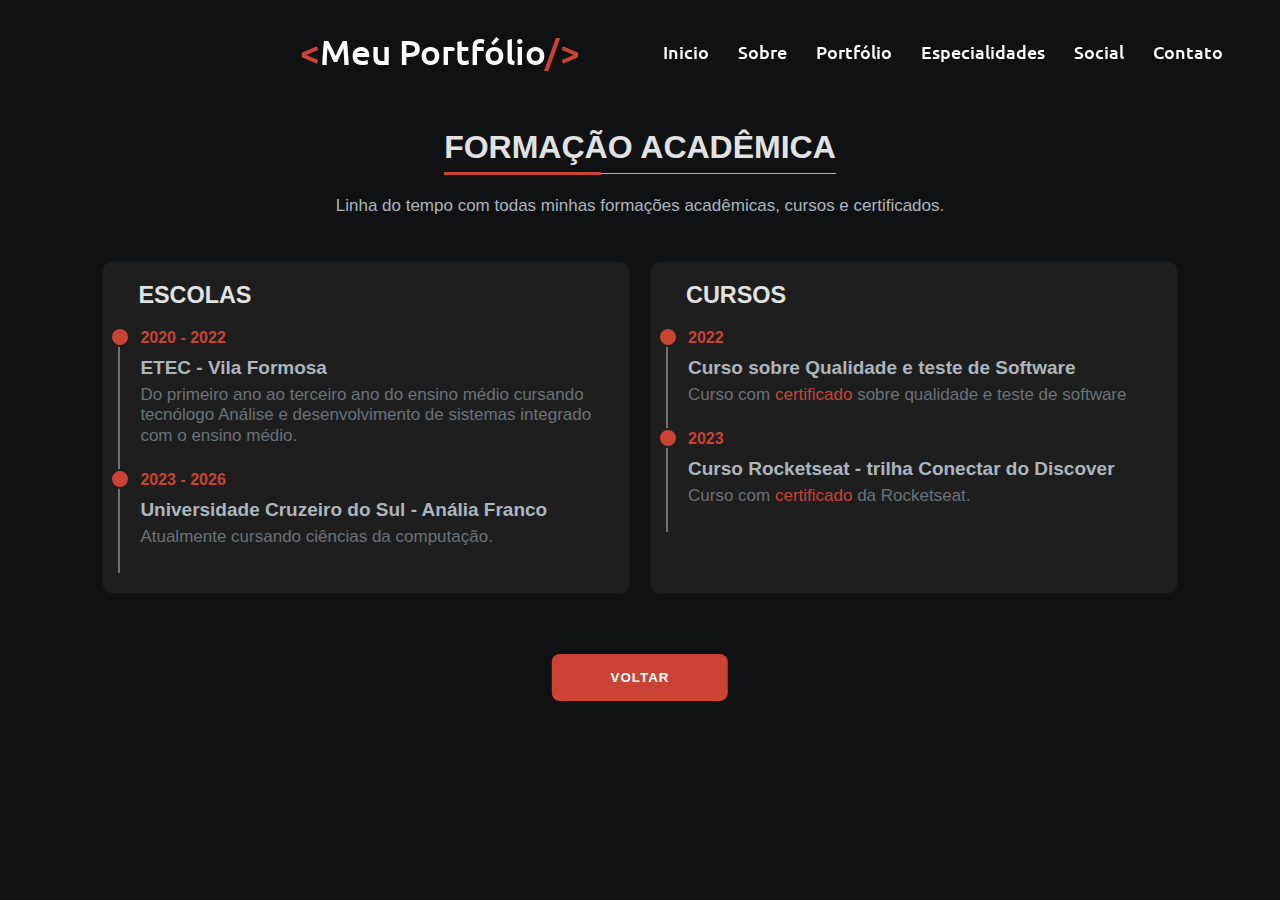
<file: fromacao.html>
<!DOCTYPE html>
<html lang="en">
<head>
    <meta charset="UTF-8">
    <meta http-equiv="X-UA-Compatible" content="IE=edge">
    <meta name="viewport" content="width=device-width, initial-scale=1.0">
    <link rel="icon" type="png" href="./image/coroa.png">
    <link rel="stylesheet" href="./css/formacao-style.css">
    <title>Portfólio | Guilherme Souza</title>
</head>
<body>
    <div class="navbar">
        <div class="max-width">
            <div class="logo"><a href="./index.html"><span>&lt;</span>Meu Portfólio<span>/&gt;</span></a></div>
            <ul class="menu">
                <li><a href="./index.html#home">Inicio</a></li>
                <li><a href="./index.html#about">Sobre</a></li>
                <li><a href="./index.html#services">Portfólio</a></li>
                <li><a href="./index.html#skills">Especialidades</a></li>
                <li><a href="./index.html#social">Social</a></li>
                <li><a href="./index.html#contact">Contato</a></li>
            </ul>
            <div class="menu-btn">
                <ion-icon name="menu-outline"></ion-icon>
            </div>
        </div>
    </div>
    <br><br><br>
        <section class="resumeSection" id="sectionResume">
            
            <header class="resumeTitle">
                <h1>Formação Acadêmica</h1>
                <p>Linha do tempo com todas minhas formações acadêmicas, cursos e certificados.</p>
            </header>
    
            <main class="resumeContentsRow">

                <div class="resumeEvenColumn">
                    
                    <div class="subTitle">
                        <h3>Escolas</h3>
                    </div>
                    <div class="resumeContents">
                        <div class="box">
                            <h4>2020 - 2022</h4>
                            <h3>ETEC - Vila Formosa</h3>
                            <p>Do primeiro ano ao terceiro ano do ensino médio cursando tecnólogo Análise e desenvolvimento de sistemas integrado com o ensino médio.</p>
                        </div>
                        <div class="box">
                            <h4>2023 - 2026</h4>
                            <h3>Universidade Cruzeiro do Sul - Anália Franco</h3>
                            <p>Atualmente cursando ciências da computação.</p>
                        </div>
                    </div>
                </div>

                <div class="resumeEvenColumn">
                    
                    <div class="subTitle">
                        <h3>Cursos</h3>
                    </div>
                    <div class="resumeContents">
                        <div class="box">
                            <h4>2022</h4>
                            <h3>Curso sobre Qualidade e teste de Software</h3>
                            <p>Curso com <a href="./docs/qualiade-software.pdf" style="color: #CB4335">certificado</a> sobre qualidade e teste de software</p>
                        </div>
                        <div class="box">
                            <h4>2023</h4>
                            <h3>Curso Rocketseat - trilha Conectar do Discover</h3>
                            <p>Curso com <a href="./docs/discover-conectar.pdf" style="color: #CB4335">certificado</a> da Rocketseat.</p>
                        </div>
                    </div>
                </div>
            </main>
        </section>
        <div class="textfield">
            <a class="btn-voltar" href="./index.html#about"><input class="btn" type="submit" value="Voltar"></input></a>
        </div>
    </body>
</html>
</file>
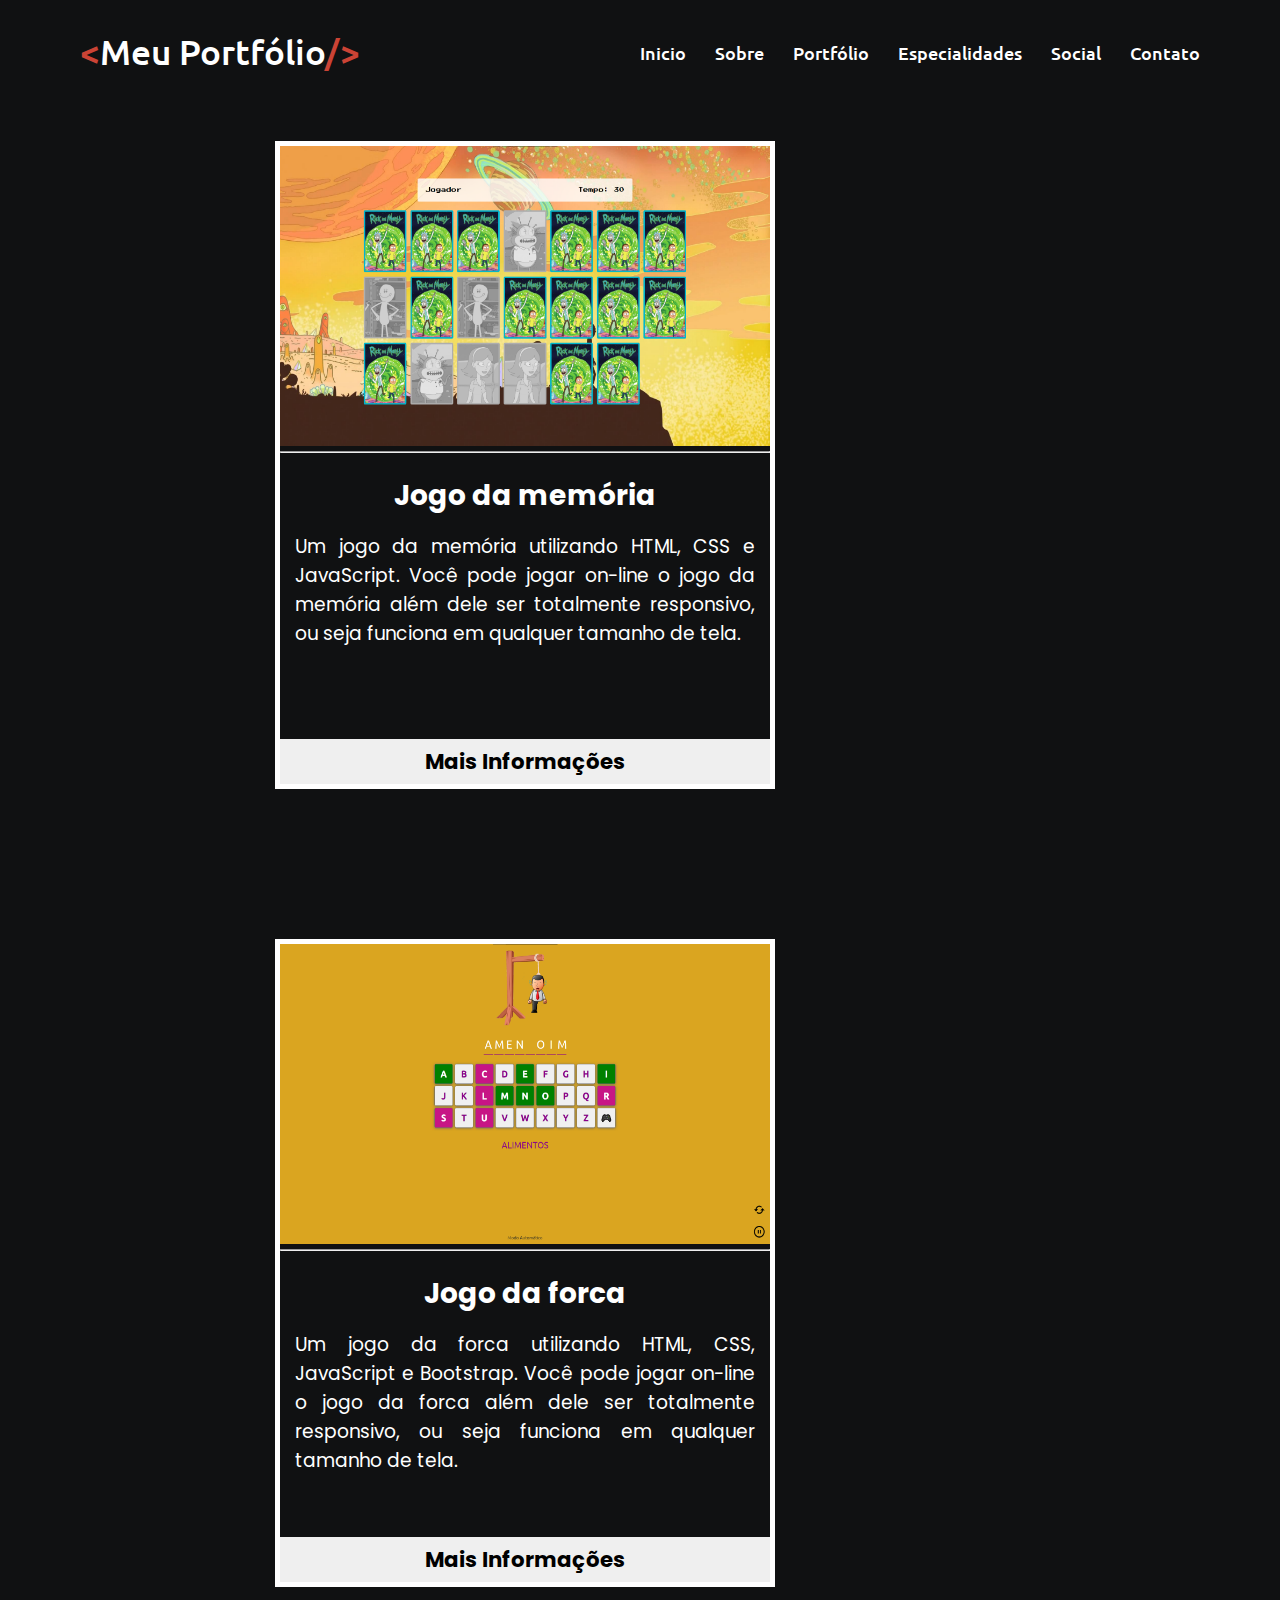
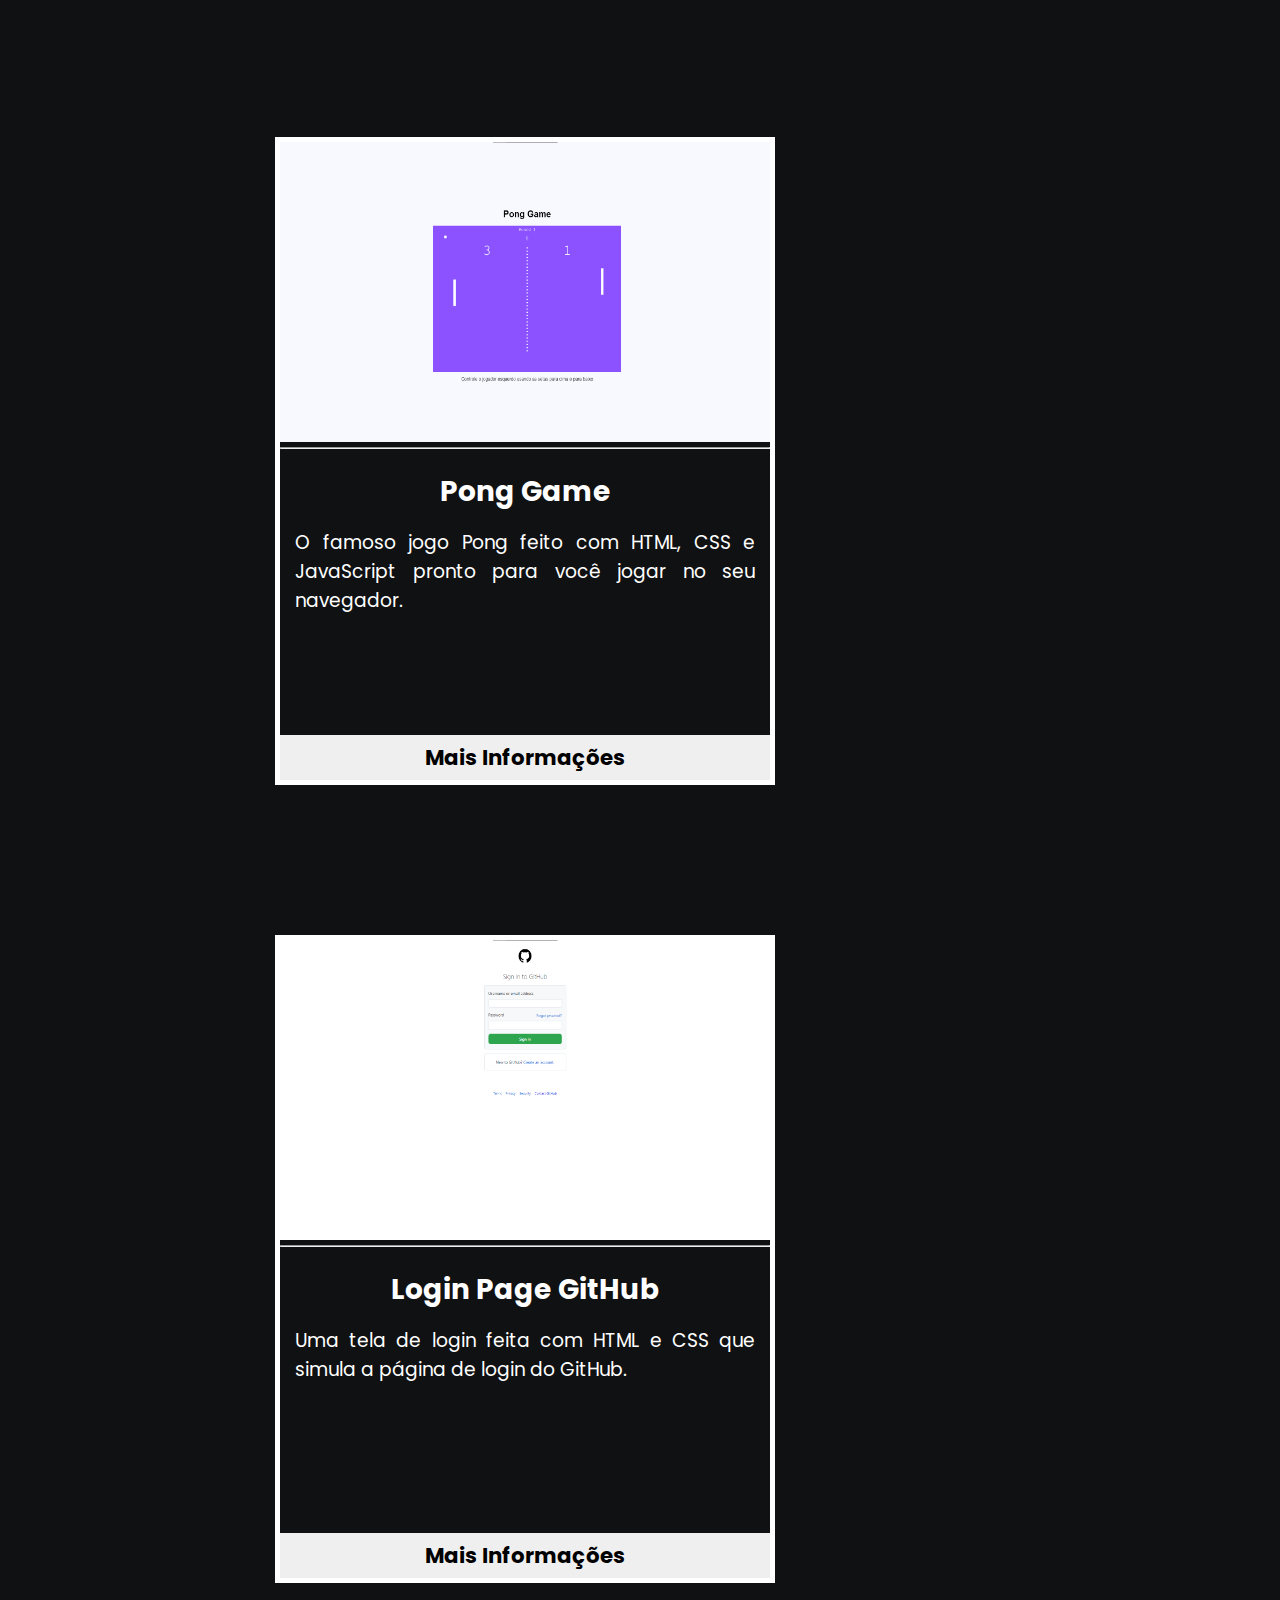
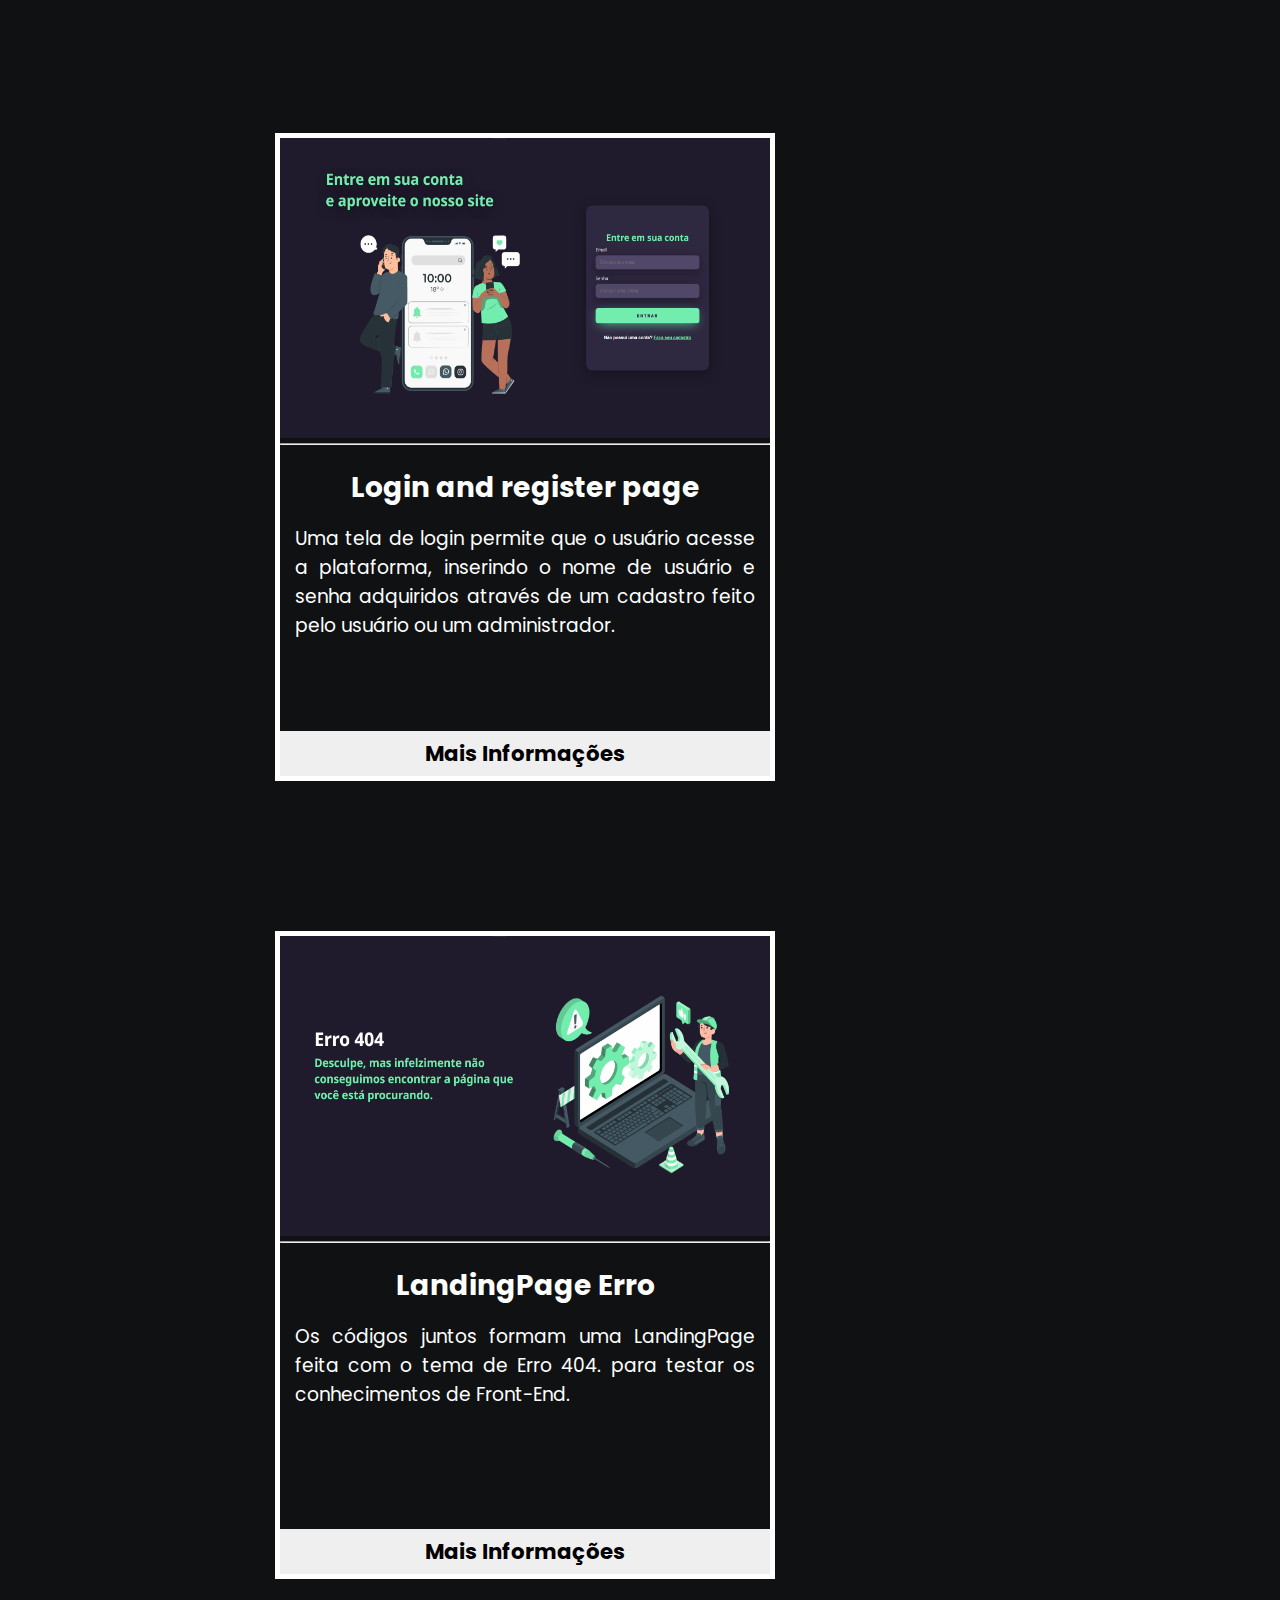
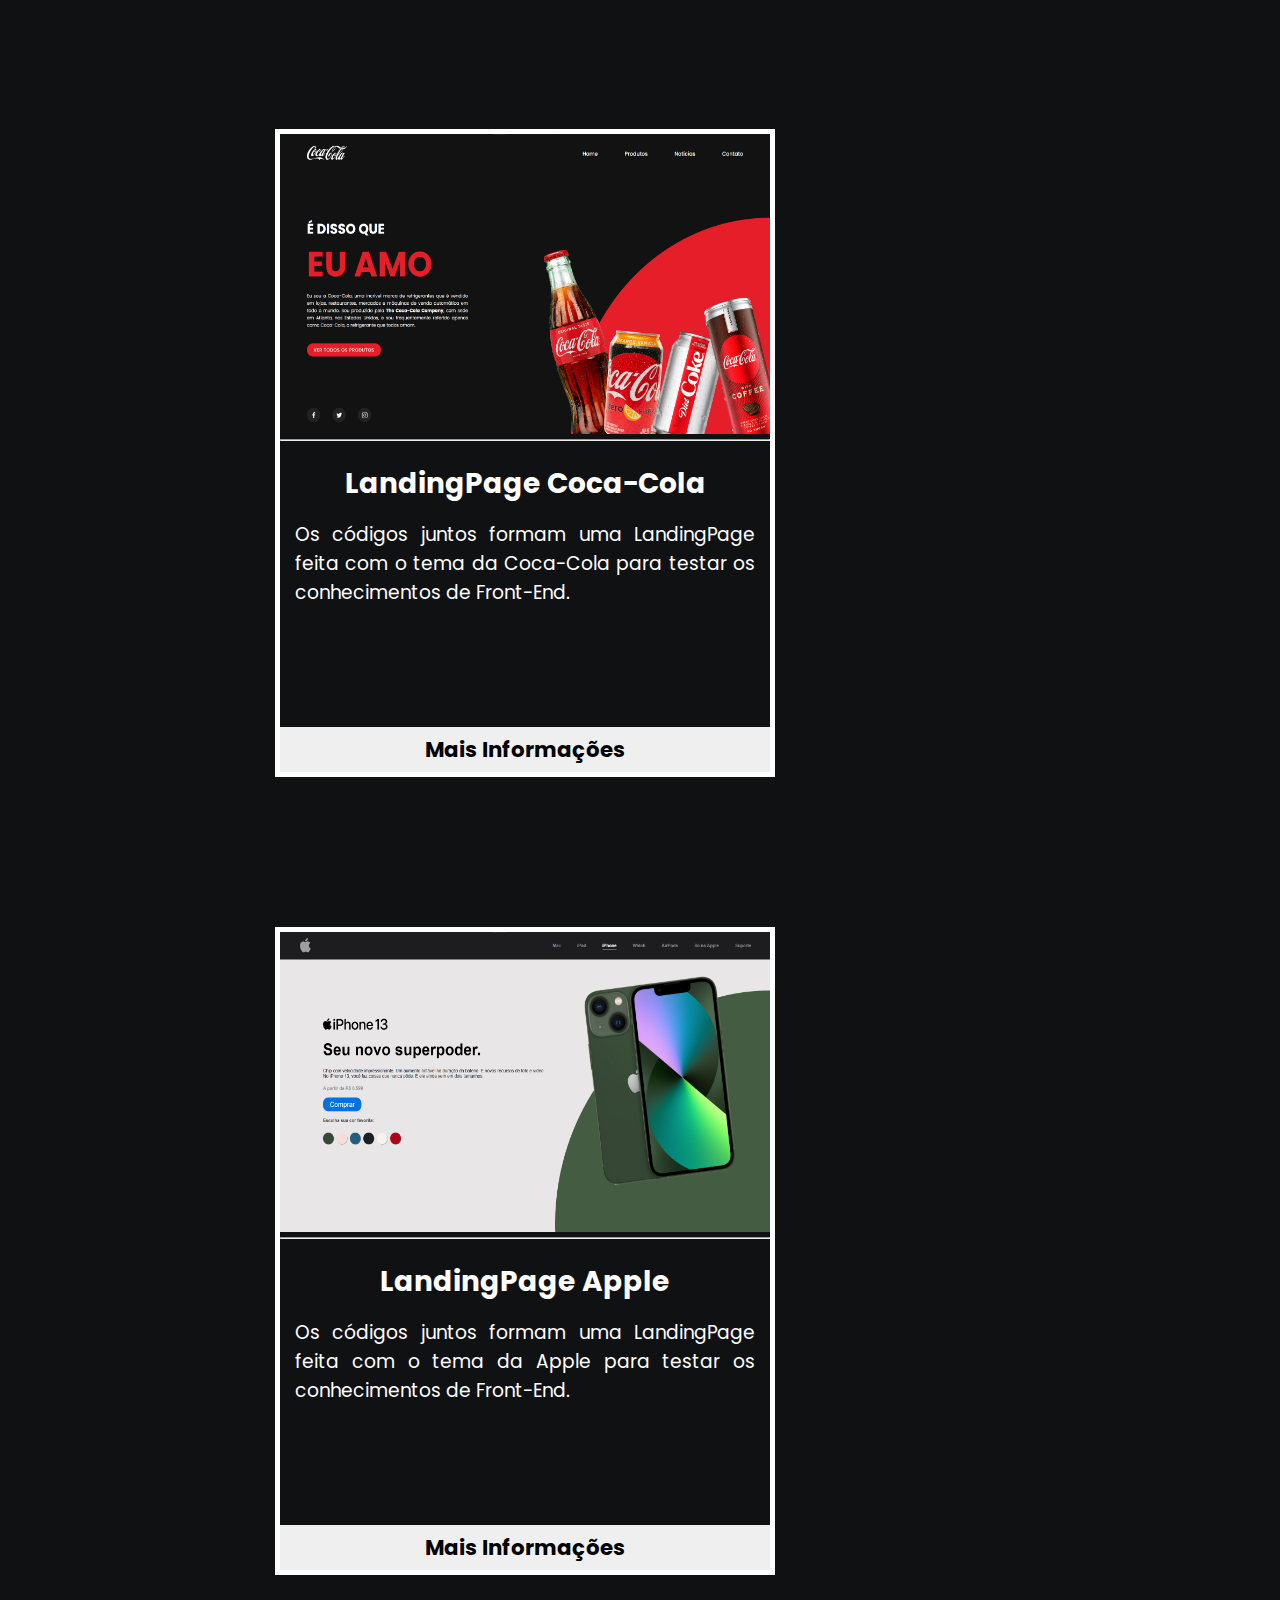
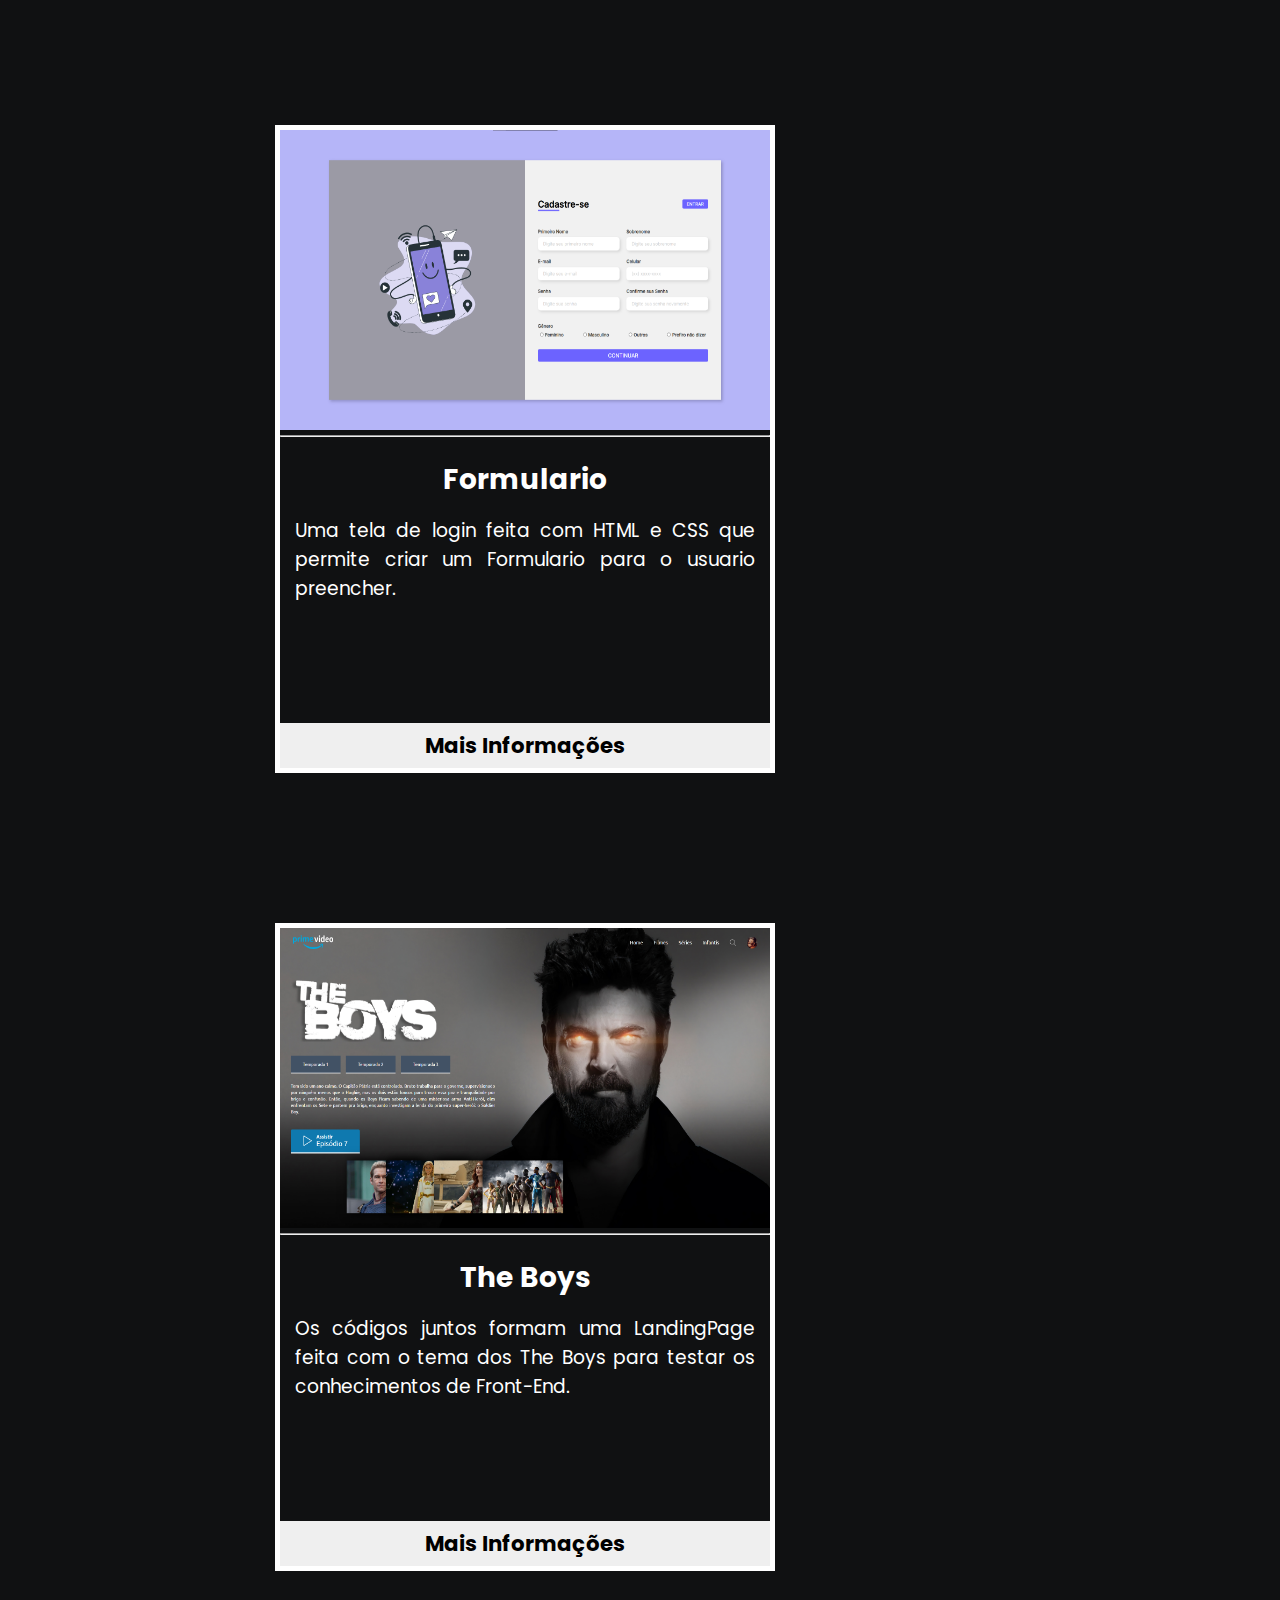
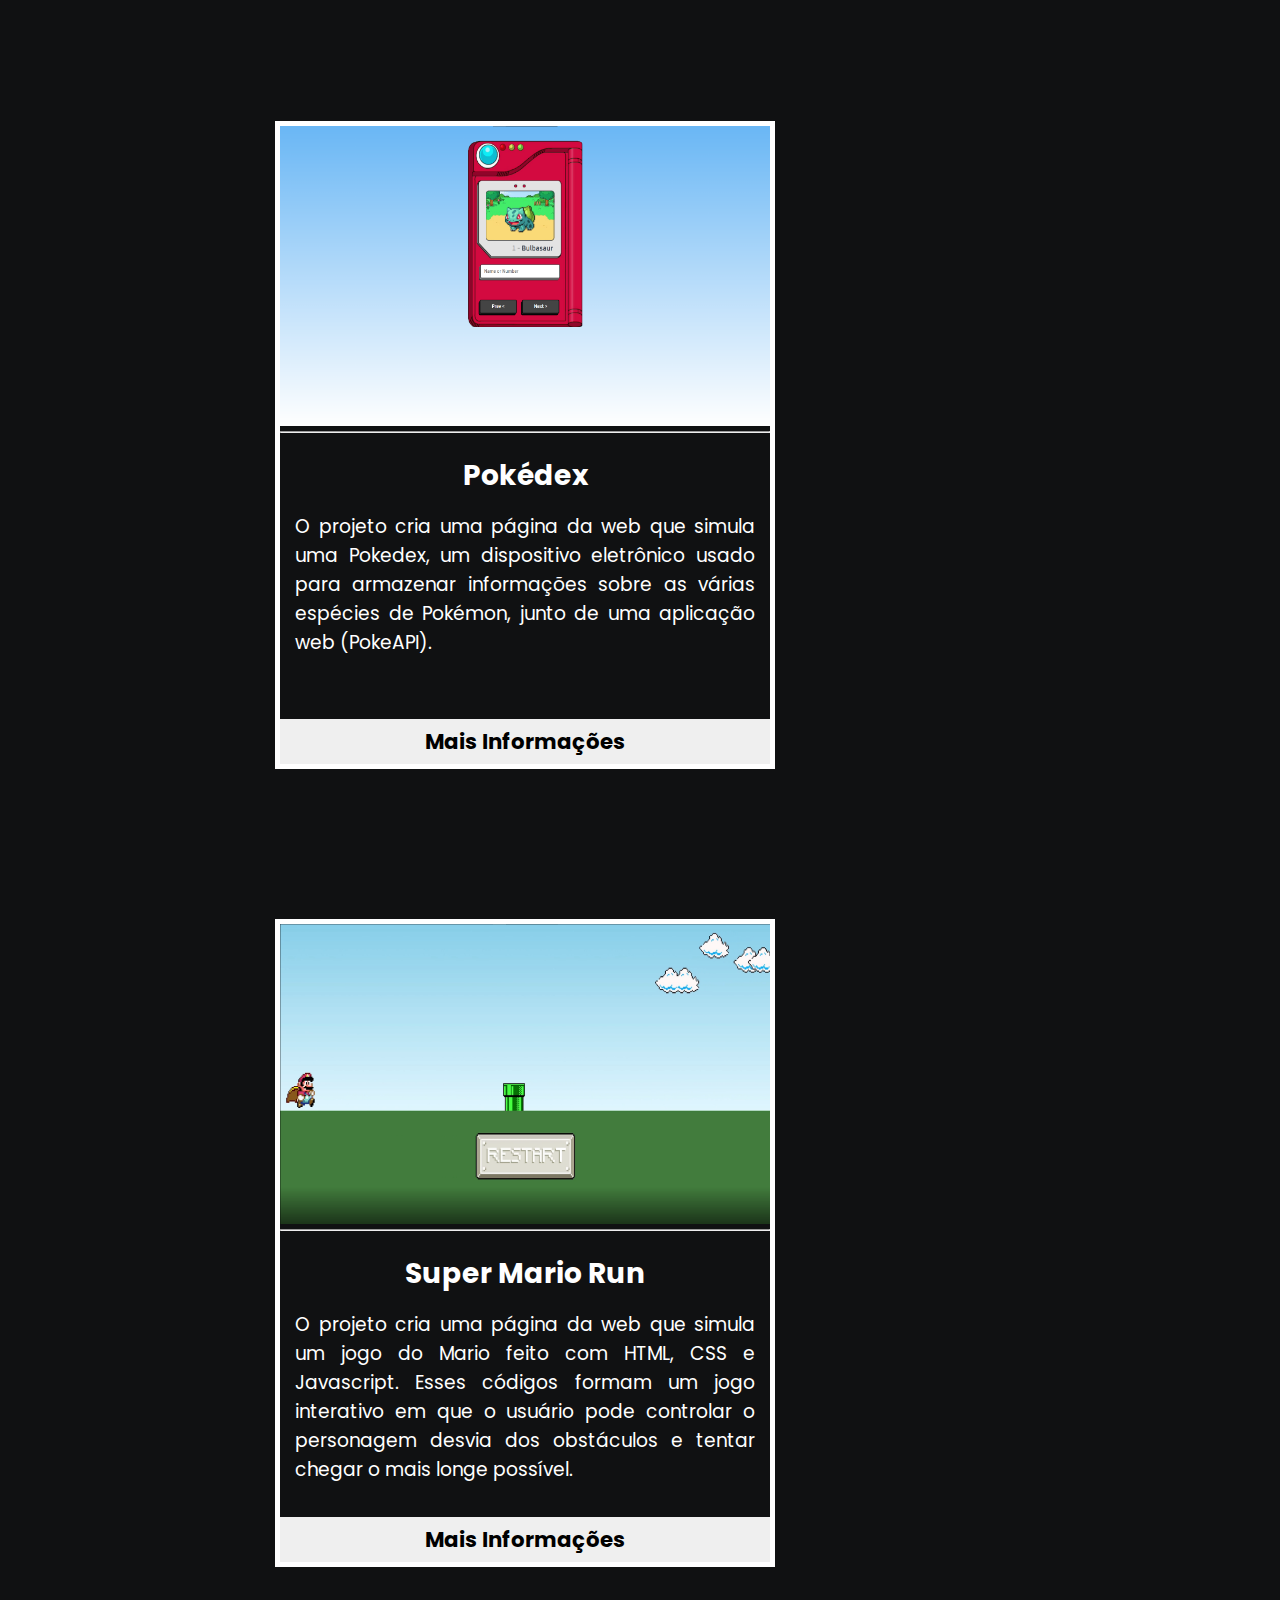
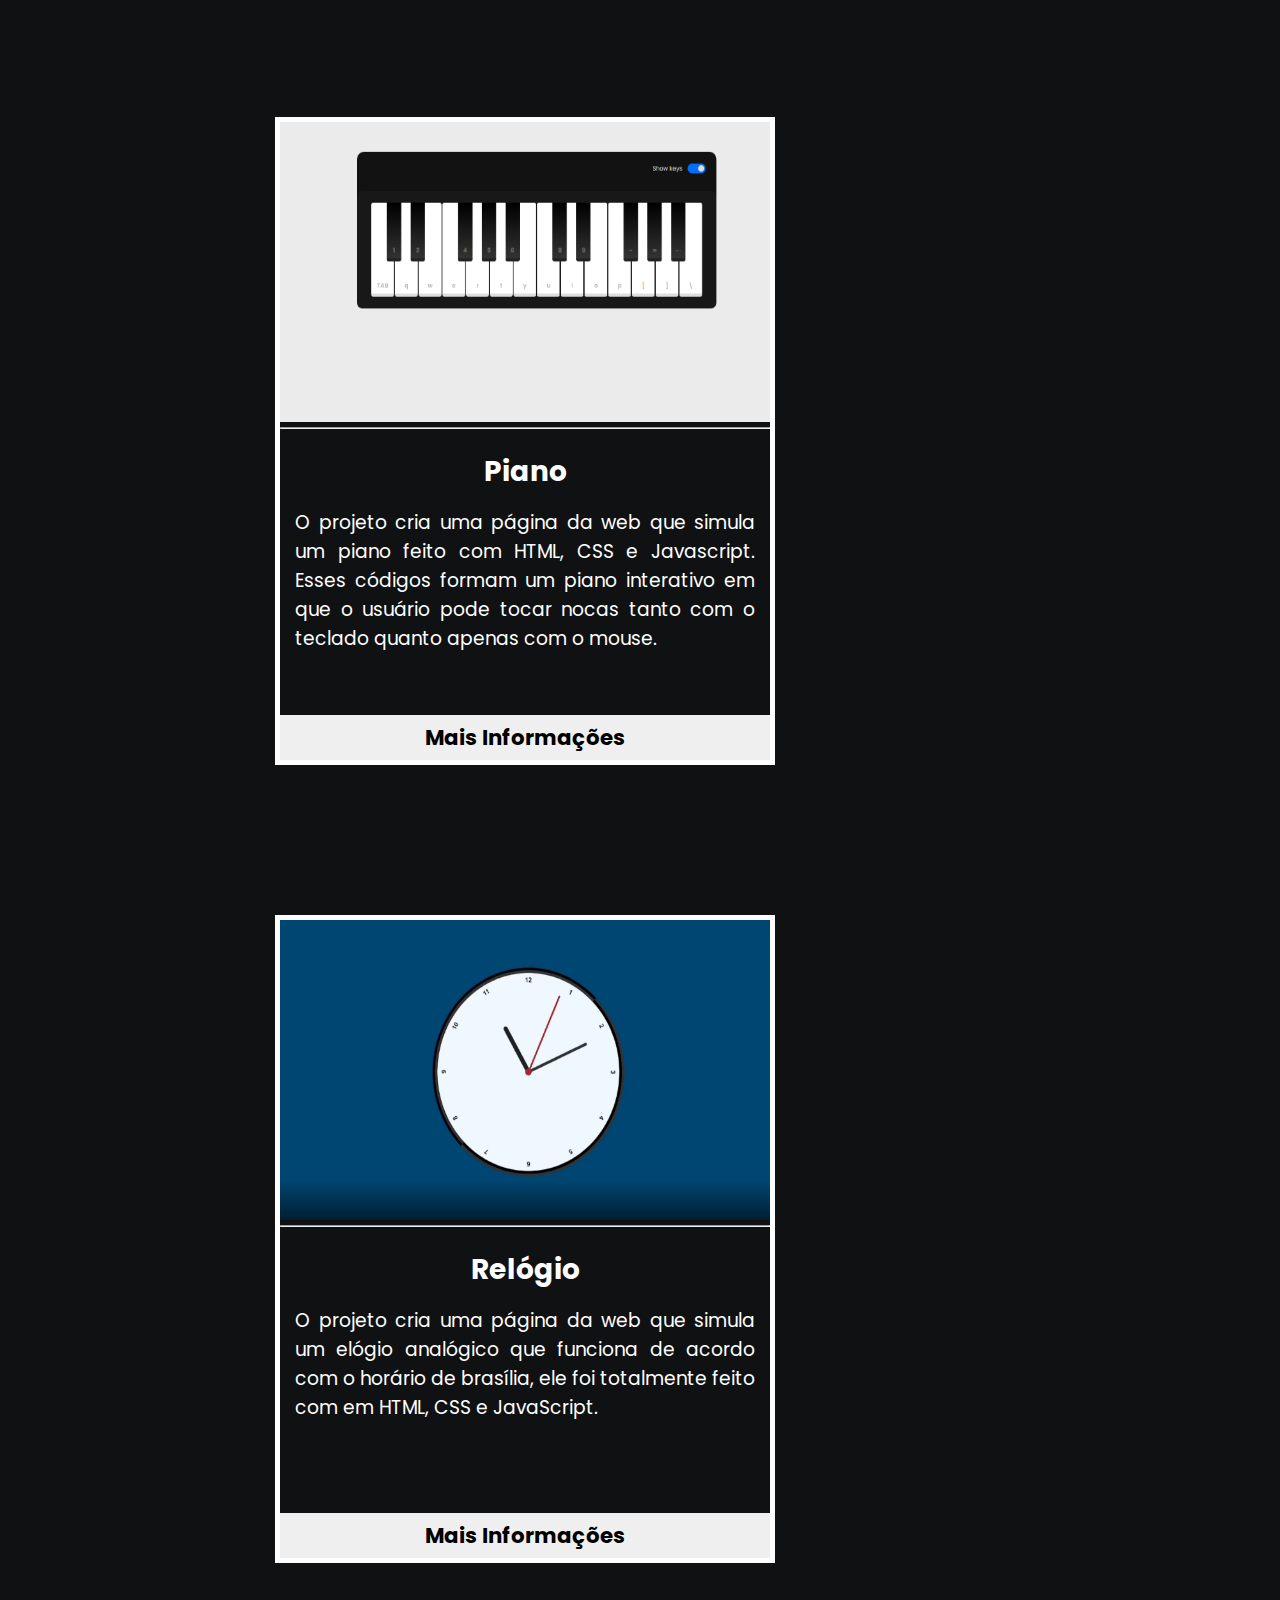
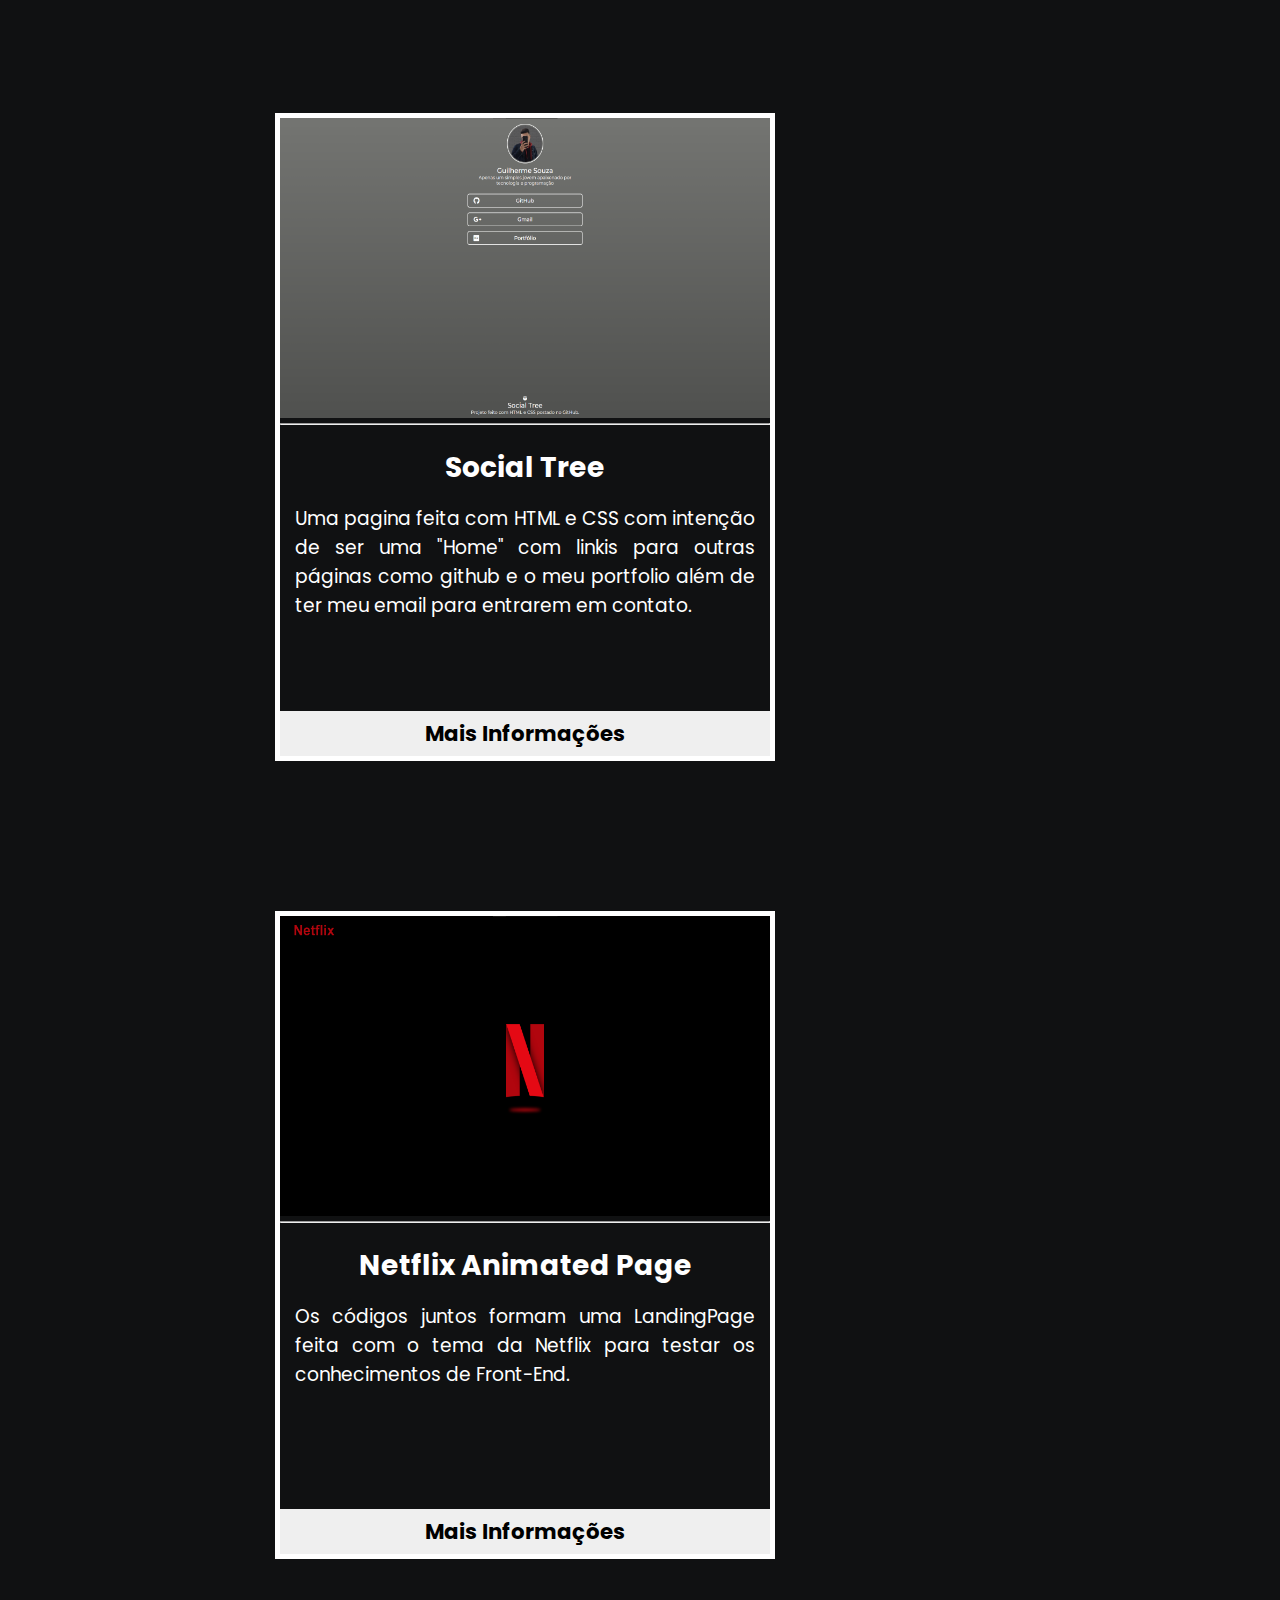
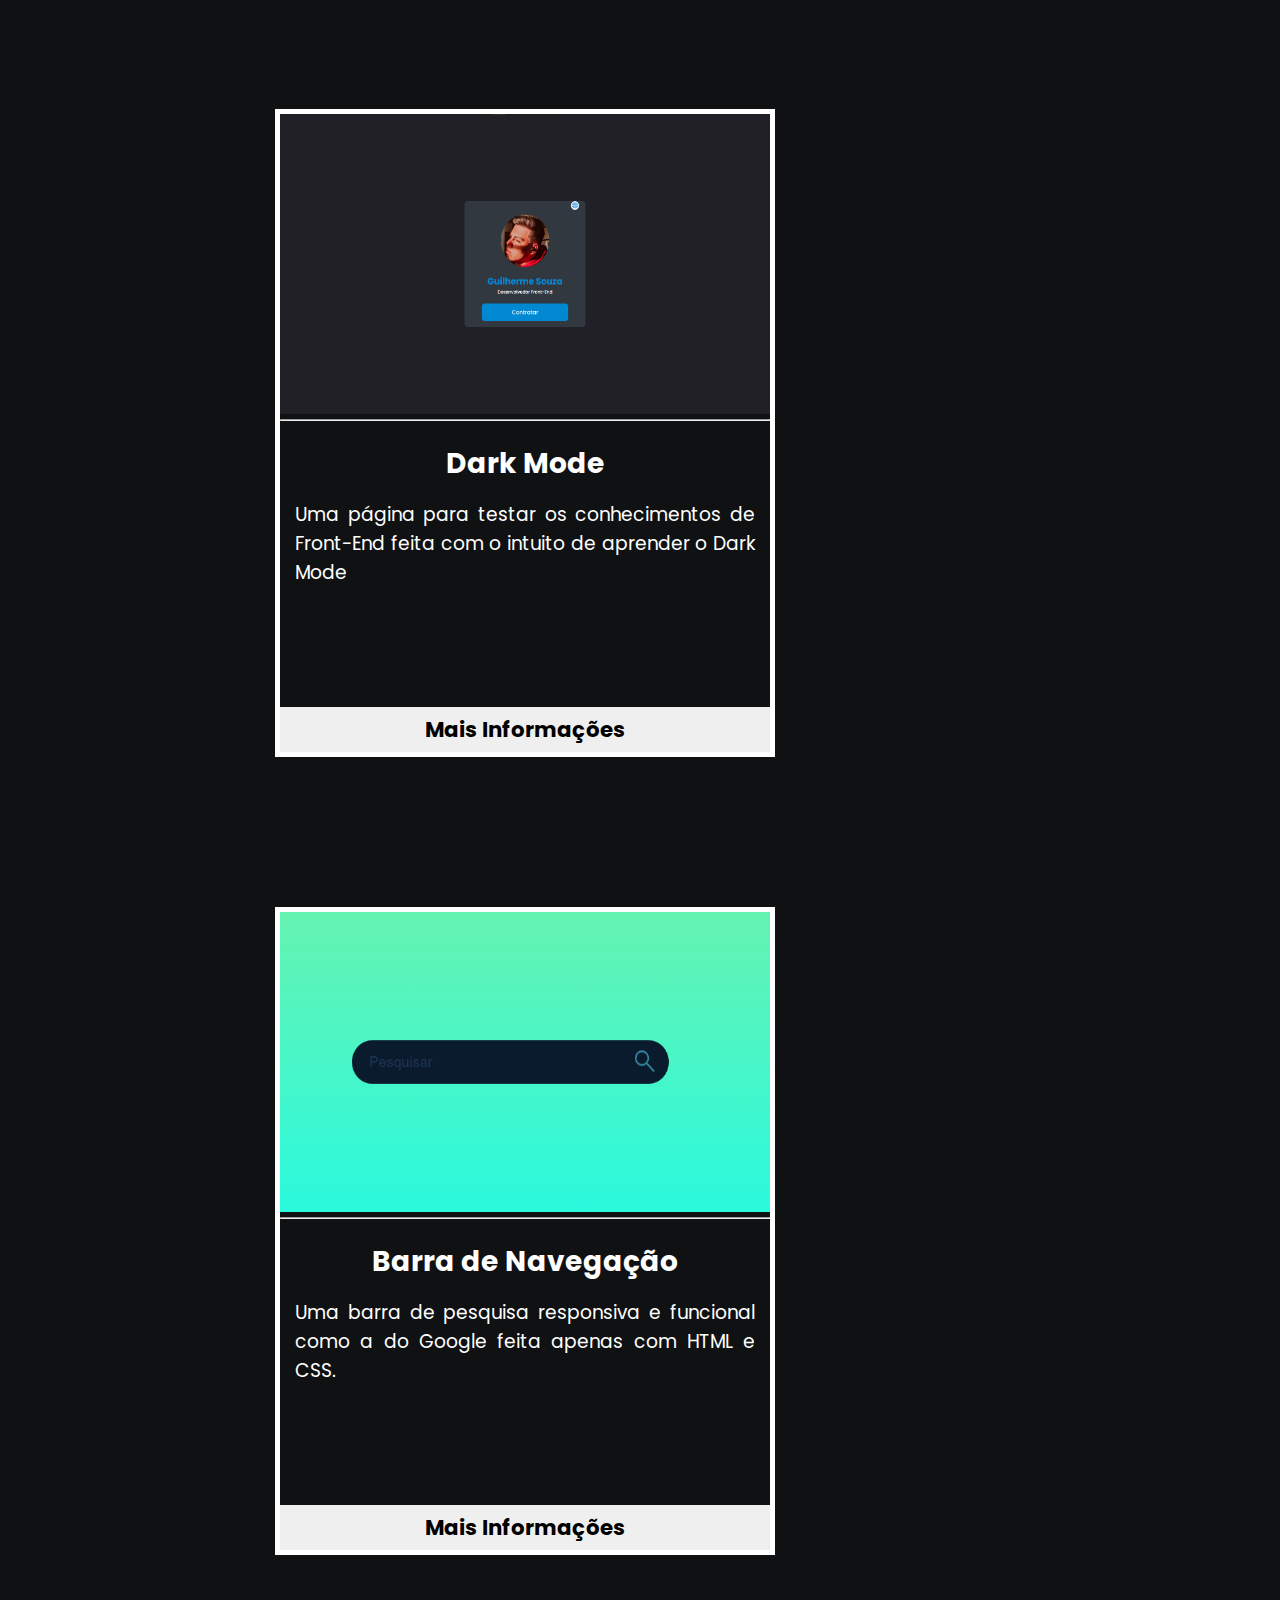
<file: portfolio.html>
<!DOCTYPE html>
<html lang="en">
<head>
    <meta charset="UTF-8">
    <meta http-equiv="X-UA-Compatible" content="IE=edge">
    <meta name="viewport" content="width=device-width, initial-scale=1.0">
    <link rel="icon" type="png" href="./image/coroa.png">
    <link rel="stylesheet" href="./css/portfolio.css">
    <title>Portfólio | Guilherme Souza</title>
</head>
<body>
    <div class="navbar">
        <div class="max-width">
            <div class="logo"><a href="./index.html"><span>&lt;</span>Meu Portfólio<span>/&gt;</span></a></div>
            <ul class="menu">
                <li><a href="./index.html#home">Inicio</a></li>
                <li><a href="./index.html#about">Sobre</a></li>
                <li><a href="./index.html#services">Portfólio</a></li>
                <li><a href="./index.html#skills">Especialidades</a></li>
                <li><a href="./index.html#social">Social</a></li>
                <li><a href="./index.html#contact">Contato</a></li>
            </ul>
        </div>
    </div>
    <br><br><br>
    <div class="main">
        <article class="card">
            <img src="./image/memory-game.png">
            <hr><br>
            <h2>Jogo da memória</h2>
            <p>
                Um jogo da memória utilizando HTML, CSS e JavaScript. Você pode jogar on-line o jogo da memória além dele ser totalmente responsivo, ou seja funciona em qualquer tamanho de tela. 
            </p><br>
            <a href="https://github.com/https-shini/memory-game"><input class="btn" type="submit" value="Mais Informações"></input></a>
        </article>

        <article class="card">
            <img src="./image/Jogo-Forca.png">
            <hr><br>
            <h2>Jogo da forca</h2>
            <p>
                Um jogo da forca utilizando HTML, CSS, JavaScript e Bootstrap. Você pode jogar on-line o jogo da forca além dele ser totalmente responsivo, ou seja funciona em qualquer tamanho de tela. 
            </p><br>
            <a href="https://github.com/https-shini/Jogo-Forca"><input class="btn" type="submit" value="Mais Informações"></input></a>
        </article>

        <article class="card">
            <img src="./image/Pong-Game.png">
            <hr><br>
            <h2>Pong Game</h2>
            <p>
                O famoso jogo Pong feito com HTML, CSS e JavaScript pronto para você jogar no seu navegador.
            </p><br>
            <a href="https://github.com/https-shini/pong"><input class="btn" type="submit" value="Mais Informações"></input></a>
        </article>

        <article class="card">
            <img src="./image/LoginPage-GitHub.png">
            <hr><br>
            <h2>Login Page GitHub</h2>
            <p>
                Uma tela de login feita com HTML e CSS que simula a página de login do GitHub.
            </p><br>
            <a href="https://github.com/https-shini/LoginPage-GitHub"><input class="btn" type="submit" value="Mais Informações"></input></a>
        </article>

        <article class="card">
            <img src="./image/login.png">
            <hr><br>
            <h2>Login and register page</h2>
            <p>
                Uma tela de login permite que o usuário acesse a plataforma, inserindo o nome de usuário e senha adquiridos através de um cadastro feito pelo usuário ou um administrador.
            </p><br>
            <a href="https://github.com/https-shini/login-page"><input class="btn" type="submit" value="Mais Informações"></input></a>
        </article>

        <article class="card">
            <img src="./image/erropage.png">
            <hr><br>
            <h2>LandingPage Erro</h2>
            <p>
                Os códigos juntos formam uma LandingPage feita com o tema de Erro 404. para testar os conhecimentos de Front-End.
            </p><br>
            <a href="https://github.com/https-shini/LandingPage-Erro"><input class="btn" type="submit" value="Mais Informações"></input></a>
        </article>

        <article class="card">
            <img src="./image/lp-cocacola.png">
            <hr><br>
            <h2>LandingPage Coca-Cola</h2>
            <p>
                Os códigos juntos formam uma LandingPage feita com o tema da Coca-Cola para testar os conhecimentos de Front-End.
            </p><br>
            <a href="https://github.com/https-shini/LandingPage-CocaCola"><input class="btn" type="submit" value="Mais Informações"></input></a>
        </article>

        <article class="card">
            <img src="./image/apple-pw.png">
            <hr><br>
            <h2>LandingPage Apple</h2>
            <p>
                Os códigos juntos formam uma LandingPage feita com o tema da Apple para testar os conhecimentos de Front-End.
            </p><br>
            <a href="https://github.com/https-shini/LandingPage-Apple"><input class="btn" type="submit" value="Mais Informações"></input></a>
        </article>

        <article class="card">
            <img src="./image/Formulario-Main.png">
            <hr><br>
            <h2>Formulario</h2>
            <p>
                Uma tela de login feita com HTML e CSS que permite criar um Formulario para o usuario preencher.
            </p><br>
            <a href="https://github.com/https-shini/Formulario-main"><input class="btn" type="submit" value="Mais Informações"></input></a>
        </article>

        <article class="card">
            <img src="./image/theboys.png">
            <hr><br>
            <h2>The Boys</h2>
            <p>
                Os códigos juntos formam uma LandingPage feita com o tema dos The Boys para testar os conhecimentos de Front-End.
            </p><br>
            <a href="https://github.com/https-shini/LandingPage-TheBoys"><input class="btn" type="submit" value="Mais Informações"></input></a>
        </article>

        <article class="card">
            <img src="./image/ft-pokedex.png">
            <hr><br>
            <h2>Pokédex</h2>
            <p>
                O projeto cria uma página da web que simula uma Pokedex, um dispositivo eletrônico usado para armazenar informações sobre as várias espécies de Pokémon, junto de uma aplicação web (PokeAPI).
            </p><br>
            <a href="https://github.com/https-shini/pokedex"><input class="btn" type="submit" value="Mais Informações"></input></a>
        </article>

        <article class="card">
            <img src="./image/mariorun.png">
            <hr><br>
            <h2>Super Mario Run</h2>
            <p>
                O projeto cria uma página da web que simula um jogo do Mario feito com HTML, CSS e Javascript. Esses códigos formam um jogo interativo em que o usuário pode controlar o personagem desvia dos obstáculos e tentar chegar o mais longe possível.
            </p><br>
            <a href="https://github.com/https-shini/game-mario"><input class="btn" type="submit" value="Mais Informações"></input></a>
        </article>

        <article class="card">
            <img src="./image/piano.png">
            <hr><br>
            <h2>Piano</h2>
            <p>
                O projeto cria uma página da web que simula um piano feito com HTML, CSS e Javascript. Esses códigos formam um piano interativo em que o usuário pode tocar nocas tanto com o teclado quanto apenas com o mouse.
            </p><br>
            <a href="https://github.com/https-shini/piano"><input class="btn" type="submit" value="Mais Informações"></input></a>
        </article>

        <article class="card">
            <img src="./image/relogio-pw.png">
            <hr><br>
            <h2>Relógio</h2>
            <p>
                O projeto cria uma página da web que simula um elógio analógico que funciona de acordo com o horário de brasília, ele foi totalmente feito com em HTML, CSS e JavaScript.
            </p><br>
            <a href="#"><input class="btn" type="submit" value="Mais Informações"></input></a>
        </article>

        <article class="card">
            <img src="./image/Social-Tree.png">
            <hr><br>
            <h2>Social Tree</h2>
            <p>
                Uma pagina feita com HTML e CSS com intenção de ser uma "Home" com linkis para outras páginas como github e o meu portfolio além de ter meu email para entrarem em contato.
            </p><br>
            <a href="https://github.com/https-shini/Social-Tree"><input class="btn" type="submit" value="Mais Informações"></input></a>
        </article>

        <article class="card">
            <img src="./image/netflixpage.png">
            <hr><br>
            <h2>Netflix Animated Page</h2>
            <p>
                Os códigos juntos formam uma LandingPage feita com o tema da Netflix para testar os conhecimentos de Front-End.
            </p><br>
            <a href="https://github.com/https-shini/NetflixPage"><input class="btn" type="submit" value="Mais Informações"></input></a>
        </article>

        <article class="card">
            <img src="./image/darkmode-pw.png">
            <hr><br>
            <h2>Dark Mode</h2>
            <p>
                Uma página para testar os conhecimentos de Front-End feita com o intuito de aprender o Dark Mode
            </p><br>
            <a href="https://github.com/https-shini/dark-Mode"><input class="btn" type="submit" value="Mais Informações"></input></a>
        </article>

        <article class="card">
            <img src="./image/navegacao.png">
            <hr><br>
            <h2>Barra de Navegação</h2>
            <p>
                Uma barra de pesquisa responsiva e funcional como a do Google feita apenas com HTML e CSS.
            </p><br>
            <a href="#"><input class="btn" type="submit" value="Mais Informações"></input></a>
        </article>
    </div>
</body>
</html>
</file>
<file: css/formacao-style.css>
@import url('https://fonts.googleapis.com/css2?family=Roboto:wght@300;400;500&family=Ubuntu:wght@400;500;700&display=swap');

*{
	margin: 0;
	padding: 0;
	box-sizing: border-box;
	text-decoration: none;
}

html{
    overflow: hidden;
	scroll-behavior: smooth;

	/* =====   Colors   ===== */
	--black-clr: #101112;
	--bg-clr-one: #101112;
	--bg-clr-two: #1e1e1e;
	--primary-clr: #CB4335;
	--primary-heading-clr: #e2e2e2;
	--secondary-heading-clr: #adb5bd;
	--text-clr: #6b7279;
    
    /* =====   Font Sizes   ===== */
	--text-fontSize: 17px;
	--btn-fontSize: 18px;
	--large-heading: 32px;
}

body{
	width: 100%;
	min-height: 100vh;
    background-color: #101112;
}

/*  navbar   inicio*/
.navbar{
    position: fixed;
    width: 100%;
    padding: 30px 0;
    font-family: 'Ubuntu';
    z-index: 999;
    transition: all 0.3s ease;
}
.navbar.sticky{
     background: #CB4335;
     padding: 15px 0;
}
.navbar .max-width{
    display: flex;
    align-items: center;
    justify-content: space-between;
}
.navbar .logo a{
    color: #fff;
    font-size: 35px;
    font-weight: 500;
    margin-left: 300px;
}
.navbar .logo a span{
    color: #CB4335;
    transition: all 0.3s ease;
}
.navbar.sticky .logo a span{
    color: #fff;
}
.navbar .menu li{
    list-style: none;
    display: inline-block;
}
.navbar .menu li a{
    color: #fff;
    font-size: 18px;
    font-weight: 500;
    margin-left: 25px;
    transition: color 0.3s ease;
}
.navbar .menu li a:hover{
    color: #CB4335;
}
.navbar.sticky .menu li a:hover{
    color: #fff;
}

/*  *******   Resume Section Styling Starts   *******  */

.resumeSection{
	width: 100%;
	padding: 75px 8% 60px;
    background-color: var(--bg-clr-one);
	font-family: 'Poppins', sans-serif;
}
.resumeSection .resumeTitle{
	max-width: 700px;
	margin: 0px auto 45px;
	text-align: center;
}
.resumeSection .resumeTitle h1{
	position: relative;
	display: inline-block;
	font-size: var(--large-heading);
	color: var(--primary-heading-clr);
	text-transform: uppercase;
	margin-bottom: 30px;
}
.resumeSection .resumeTitle h1::before{
	content: '';
	position: absolute;
	width: 100%;
	height: 1px;
	top: 120%;
	left: 0;
	background-color: var(--secondary-heading-clr);
}
.resumeSection .resumeTitle h1::after{
	content: '';
	position: absolute;
	width: 40%;
	height: 3px;
	top: calc(120% - 1px);
	left: 0;
	background-color: var(--primary-clr);
}
.resumeSection .resumeTitle p{
	font-size: var(--text-fontSize);
	color: var(--secondary-heading-clr);

}
.resumeSection .resumeContentsRow{
	display: grid;
	grid-template-columns: 1fr 1fr;
	grid-column-gap: 20px;
}
.resumeContentsRow .resumeEvenColumn{
	background-color: var(--bg-clr-two);
	padding: 20px 15px;
	border-radius: 10px;
	border: 1px solid #151515;
}
.resumeContentsRow .resumeEvenColumn .subTitle{
	font-size: 20px;
	color: var(--primary-heading-clr);
	padding: 0px 0px 20px 20px;
	text-transform: uppercase;
}
.resumeEvenColumn .resumeContents .box{
	position: relative;
	padding: 0px 15px 25px 20px;
	background-color: var(--bg-clr-two);
	border-left: 2px solid var(--text-clr);
}
.resumeEvenColumn .resumeContents .box:nth-child(3){
	padding-bottom: 0px;
}
.resumeEvenColumn .resumeContents .box::before{
	content: '';
	position: absolute;
	width: 16px;
	height: 16px;
	border-radius: 50%;
	left: 0;
	top: 0;
	transform: translate(-50%, -10%);
	background-color: var(--primary-clr);
	border: 2px solid var(--bg-clr-two);
}
.resumeEvenColumn .resumeContents .box h4{
	position: relative;
	color: var(--primary-clr);
}
.resumeEvenColumn .resumeContents .box h3{
	font-size: 19px;
	padding: 10px 0px 6px;
	color: var(--secondary-heading-clr);
}
.resumeEvenColumn .resumeContents .box p{
	line-height: 1.2;
	color: var(--text-clr);
	font-size: var(--text-fontSize);
}

/*  *******   Resume Section Styling Ends   *******  */

.textfield{
    width: 100%;
    align-items: center;
    justify-content: center;
	margin-left: 765px;
}

.textfield > input{
    border: none;
    border-radius: 10px;
    padding: 15px;
    color: #f0ffffde;
    font-size: 12pt;
    box-shadow: 0px 10px 40px #00000056;
    outline: none;
    box-sizing: border-box;
}

.btn{
    width: 300%;
    padding: 16px 0px;
    border: none;
    border-radius: 8px;
    outline: none;
    text-transform: uppercase;
    font-weight: 800;
    letter-spacing: 1px;
    color: white;
    background-color: #CB4335;
    cursor: pointer;
}

.btn-voltar {
	position: absolute;
	left: 50%;
	transform: translateX(-150%);
}
</file>
<file: css/portfolio.css>
@import url('https://fonts.googleapis.com/css2?family=Poppins:wght@300&display=swap');
@import url('https://fonts.googleapis.com/css2?family=Roboto:wght@300;400;500&family=Ubuntu:wght@400;500;700&display=swap');

*{
	margin: 0;
	padding: 0;
	box-sizing: border-box;
	text-decoration: none;
}

html{
	scroll-behavior: smooth;
    background-color: #101112;
}

body{
    font-size: 14pt;
    color: white;
    width: 100%;
	min-height: 100vh;
}

.max-width{
    max-width: 1300px;
    padding: 0 80px;
    margin: auto;
}

::-webkit-scrollbar{
    width: 2rem;
    cursor: pointer;
}

::-webkit-scrollbar-track{
    background-color: #111;
    cursor: pointer;
}

::-webkit-scrollbar-thumb{
    background-color: #CB4335;
    border-radius: 1rem;
    border: 0.5rem solid transparent;
    background-clip: content-box;
    cursor: pointer;
}

/*  navbar   inicio*/
.navbar{
    position: fixed;
    width: 100%;
    padding: 30px 0;
    font-family: 'Ubuntu', sans-serif;
    z-index: 999;
    transition: all 0.3s ease;
    background-color: #101112;
}
.navbar.sticky{
     background: #CB4335;
     padding: 15px 0;
}
.navbar .max-width{
    display: flex;
    align-items: center;
    justify-content: space-between;
}
.navbar .logo a{
    color: #fff;
    font-size: 35px;
    font-weight: 500;
}
.navbar .logo a span{
    color: #CB4335;
    transition: all 0.3s ease;
}
.navbar.sticky .logo a span{
    color: #fff;
}
.navbar .menu li{
    list-style: none;
    display: inline-block;
}
.navbar .menu li a{
    color: #fff;
    font-size: 18px;
    font-weight: 500;
    margin-left: 25px;
    transition: color 0.3s ease;
}
.navbar .menu li a:hover{
    color: #CB4335;
}
.navbar.sticky .menu li a:hover{
    color: #fff;
}

/* */
.main{
    width: 100%;
}

.card{
    border: 5px solid white;
    width: 500px;
    margin: 75px;
    display: inline-block;
    left: 50%;
    transform: translate(40%);
}

.card img{
    width: 100%;
    height: 300px;
}

h1, h2{
    font-family: 'Poppins', sans-serif;
    text-align: center;
}

p{
    font-family: 'Poppins', sans-serif;
    text-align: justify;
    height: 200px;
    padding: 15px;
}

.btn{
    width: 100%;
    height: 45px;
    border: none;
    font-size: 16pt;
    font-family: Poppins;
    font-weight: bolder;
    cursor: pointer;
}
</file>
